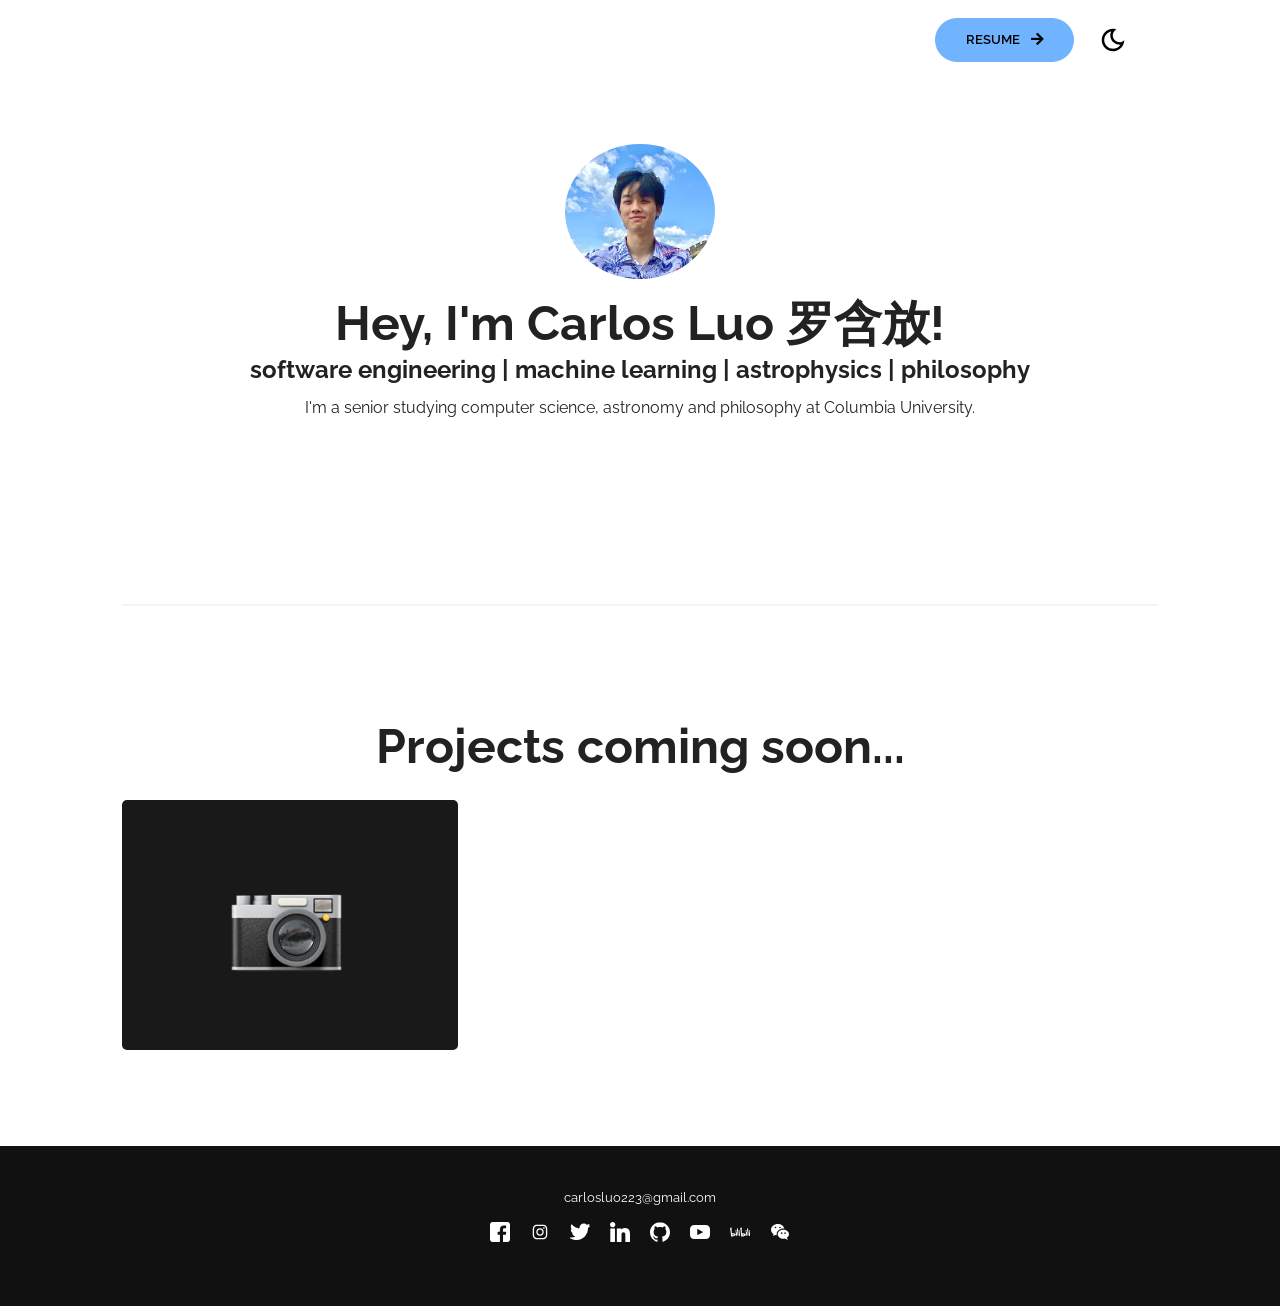
<file: index.html>
<!DOCTYPE html>
<html lang="en">
  <head>
    <meta charset="UTF-8" />
    <meta http-equiv="X-UA-Compatible" content="IE=edge" />
    <meta name="viewport" content="width=device-width, initial-scale=1.0" />
    <!-- Primary Meta Tags -->
    <title>Carlos Luo</title>
    <meta name="title" content="Carlos Luo" />
    <meta
      name="description"
      content="Build or customize your portfolio website using this super easy template. Free to use if you are a member of the community or a contributor to this project"
    />

    <!-- Open Graph / Facebook -->
    <meta property="og:type" content="website" />
    <meta
      property="og:url"
      content="https://github.com/CommunityPro/portfolio-html"
    />
    <meta property="og:title" content="Portfolio Template - Open source" />
    <meta
      property="og:description"
      content="Build or customize your portfolio website using this super easy template. Free to use if you are a member of the community or a contributor to this project"
    />
    <meta
      property="og:image"
      content="https://user-images.githubusercontent.com/62628408/150613011-b78a7f5a-0af1-4312-aab0-0022e7258693.png"
    />

    <!-- Twitter -->
    <meta property="twitter:card" content="summary_large_image" />
    <meta
      property="twitter:url"
      content="https://github.com/CommunityPro/portfolio-html"
    />
    <meta property="twitter:title" content="Portfolio Template - Open source" />
    <meta
      property="twitter:description"
      content="Build or customize your portfolio website using this super easy template. Free to use if you are a member of the community or a contributor to this project"
    />
    <meta
      property="twitter:image"
      content="https://user-images.githubusercontent.com/62628408/150613011-b78a7f5a-0af1-4312-aab0-0022e7258693.png"
    />

    <!-- Link -->
    <link
      rel="apple-touch-icon"
      sizes="180x180"
      href="assets/favicon/apple-touch-icon.png"
    />
    <link
      rel="icon"
      type="image/png"
      sizes="16x16"
      href="/assets/favicon/favicon-16x16.png"
    />
    <link
      rel="icon"
      type="image/png"
      sizes="32x32"
      href="assets/favicon/favicon-32x32.png"
    />
    <link
      rel="icon"
      type="image/png"
      sizes="192x192"
      href="assets/favicon/android-chrome-192x192.png"
    />
    <link
      rel="icon"
      type="image/png"
      sizes="512x512"
      href="assets/favicon/android-chrome-512x512.png"
    />
    <link rel="icon" type="image/x-icon" href="assets/favicon/favicon.ico" />
    <link rel="manifest" href="assets/favicon/site.webmanifest" />
    <link
      rel="stylesheet"
      href="https://use.fontawesome.com/releases/v5.15.4/css/all.css"
      integrity="sha384-DyZ88mC6Up2uqS4h/KRgHuoeGwBcD4Ng9SiP4dIRy0EXTlnuz47vAwmeGwVChigm"
      crossorigin="anonymous"
    />
    <link rel="stylesheet" href="css/style.css" />
    <link rel="stylesheet" href="css/utilities.css" />
  </head>
  <body>
    <header id="hero">
      <!-- Navbar -->
      <nav class="navbar">
        <div class="container">
          <!-- Logo -->
          <h1 id="logo">
          </h1>
          <!-- Navbar links -->
          <ul class="nav-menu">
            <li>
              <a
                class="nav-link btn btn-primary"
                href="https://www.linkedin.com/in/carlos-luo-ab1101188/"
                >RESUME <i class="fas fa-arrow-right"></i
              ></a>
            </li>

            <!-- Toggle switch -->
            <div class="theme-switch">
              <input type="checkbox" id="switch" />
              <label class="toggle-icons" for="switch">
                <img class="moon" src="assets/moon.svg" />
                <img class="sun" src="assets/sun.svg" />
              </label>
            </div>
            <!-- Hamburger menu -->
          </ul>
          <div class="hamburger">
            <span class="bar"></span>
            <span class="bar"></span>
            <span class="bar"></span>
          </div>
        </div>
      </nav>

      <section class="header-container">
        <img
          class="profile-image"
          src="assets/profile.jpg"
          alt=""
        />

        <div class="content-text">
          <h2>Hey, I'm Carlos Luo 罗含放!</h2>
          <h1>software engineering | machine learning | astrophysics | philosophy</h1>
          <p>
            I'm a senior studying computer science, astronomy and philosophy at Columbia University.
          </p>
        </div>
      </section>
    </header>

    <!-- Projects -->
    <section id="projects" class="project-container container">
      <div class="division"></div>
      <div class="content-text">
        <h2>Projects coming soon...</h2>
      </div>

      <article class="project">
        <!-- Project 1 -->
        <div href="" class="card">
          <div class="project-info">
            <div class="project-bio">
              <h3>Coming soon...</h3>
              <p>MERN stack</p>
            </div>
            <div class="project-link">
              <a href="#" target="_blank"><i class="fab fa-github"></i></a>
              <a href="#" target="_blank"><i class="fas fa-globe"></i></a>
            </div>
          </div>
        </div>
      </article>
    </section>

    <footer id="footer">
      <div class="container">
        <a href="mailto:carlosluo223@gmail.com">carlosluo223@gmail.com</a>
        <!-- Social links -->
        <div class="social">
          <a href="https://www.facebook.com/profile.php?id=100012630668388" target="_blank"
            ><img src="./assets/facebook-icon.svg" alt="Facebook"
          /></a>
          <a href="https://www.instagram.com/carlosluoo/" target="_blank"
            ><img src="./assets/Instagram_logo_2016.svg" alt="Instagram"
          /></a>
          <a href="https://twitter.com/carlosluoo" target="_blank"><img src="./assets/twitter-icon.svg" alt="Twitter" /></a>
          <a href="https://www.linkedin.com/in/carlos-luo-ab1101188/" target="_blank"
            ><img src="./assets/linkedin-icon.svg" alt="Linkedin"
          /></a>
          <a href="https://github.com/hanfangluo" target="_blank"><img src="./assets/github-icon.svg" alt="GitHub" /></a>
          <a href="https://www.youtube.com/channel/UCVYVvCBbTl0SPOVwrXbYtsQ" target="_blank"><img src="./assets/youtube-svgrepo-com.svg" alt="Youtube" /></a>
          <a href="https://space.bilibili.com/193154085?spm_id_from=333.1007.0.0" target="_blank"><img src="./assets/bilibili_logo.svg" alt="Bilibili" /></a>
          <a href="https://mp.weixin.qq.com/s/TruFDIzCYUYOhI-1xWUkbw" target="_blank"><img src="./assets/wechat.svg" alt="Wechat" /></a>
        </div>
        <!-- Attribution -->
        <div class="attribution">
          <a
            href="https://github.com/CommunityPro/portfolio-html"
            target="_blank"
            rel="noopener noreferrer"
          >
          </a>
        </div>
      </div>
    </footer>
    <script src="js/script.js"></script>
  </body>
</html>
</file>
<file: css/style.css>
/* This is the required project styling. Will contain essential CSS styles like:
   * Flex property
   * Grid layout
   * Cards and sections
*/

@import url(https://fonts.googleapis.com/css?family=Raleway:100,200,300,regular,500,600,700,800,900,100italic,200italic,300italic,italic,500italic,600italic,700italic,800italic,900italic);

/* variables */
:root {
  /* Colors */
  --primary-color: #70b3fe;
  --secondary-color: #70b3fe;
  --bg-primary: #ffffff;
  --text-color: #222222;
  --text-color-two: #ffffff;
  --bg-secondary: #000000;
  --card-background: #f4f4f4;
  --bg-secondary-two: #111111;

  --shadow: 0 10px 40px rgba(0, 0, 0, 0.2);

  /* Font Weight */
  --weight-small: 400;
  --weight-semibold: 600;
  --weight-bold: 800;

  /* Max width */
  --width-small: 600px;
  --width-medium: 1100px;
  --width-large: 1300px;
}

[data-theme="dark"] {
  --primary-color: #70b3fe;
  --secondary-color: #70b3fe;
  --bg-primary: #000000;
  --text-color: #ffffff;
  --text-color-two: #222222;
  --bg-secondary: #ffffff;
  --card-background: #111111;
  --bg-secondary-two: #f4f4f4;
  --shadow: 0 2px 10px rgba(95, 95, 95, 0.2);
}

html {
  font-size: 100%;
  scroll-behavior: smooth;
}

/* Reset default styling */
* {
  margin: 0;
  padding: 0;
  box-sizing: border-box;
}

ul {
  list-style: none;
}

a {
  text-decoration: none;
  color: var(--text-color);
}

/* Main styling */
body {
  background: var(--bg-primary);
  color: var(--text-color);
  font-family: "Raleway", sans-serif;
  line-height: 1.5;
}

/* Navbar */
.navbar {
  position: fixed;
  top: 0;
  left: 0;
  right: 0;
  z-index: 20;
  background: var(--bg-primary);
}

.navbar .container {
  display: flex;
  align-items: center;
  justify-content: space-between;
  z-index: 20;
  height: 80px;
  width: 100%;
}

.navbar .nav-menu {
  display: flex;
  align-items: center;
  background: var(--bg-primary);
}

.navbar .nav-link {
  margin: 0 1rem;
  font-size: 0.8rem;
  font-weight: var(--weight-semibold);
}

.navbar #logo img {
  display: block;
  width: 40px;
}

.navbar .btn {
  margin-right: 1.5rem;
}

.fas.fa-arrow-right {
  margin-left: 0.5rem;
  font-size: 0.9rem;
}

/* hamburger */
.hamburger {
  margin-bottom: 0.1rem;
  display: none;
}

.bar {
  display: block;
  width: 23px;
  height: 3px;
  margin: 4px auto;
  transition: all 0.3s ease-in-out;
  border-radius: 30px;
  background-color: var(--bg-secondary);
}

/* Hero section */
#hero {
  display: flex;
  flex-direction: column;
  height: 100%;
}

.profile-image {
  width: 150px;
  border-radius: 50%;
  animation: bounce 1s infinite alternate;
}

@keyframes bounce {
  from {
    transform: translateY(0px);
  }

  to {
    transform: translateY(-10px);
  }
}

.division {
  width: 100%;
  height: 2px;
  background-color: var(--card-background);
  margin: 5.5rem 0;
}
/* Projects */
#projects {
  display: flex;
  flex-direction: column;
  margin: 2rem auto 5rem;
}

#projects .btn {
  align-self: center;
  margin: 2rem 0;
}

.project {
  display: grid;
  grid-template-columns: repeat(3, 1fr);
  grid-auto-rows: minmax(250px, auto);
  grid-gap: 0.9rem;
}

.card .project-bio p {
  font-size: 0.83rem;
}

.card .project-bio h3 {
  font-size: 0.9rem;
}

.project-info {
  display: flex;
  justify-content: space-between;
  opacity: 0;
  position: relative;
  transition: 0.5s ease-in-out;
}

.project-bio {
  display: flex;
  flex-direction: column;
  justify-content: flex-end;
  position: relative;
  top: 160px;
  left: 10px;
}

/* Footer */
#footer {
  background: #111111;
}

#footer .container {
  display: flex;
  flex-direction: column;
  align-items: center;
  justify-content: center;
  color: #ffffff;
  min-height: 160px;
  text-align: center;
}

#footer a {
  font-size: 0.8rem;
  color: #fff;
}

#footer a:hover {
  opacity: 0.6;
}

#footer .social {
  margin: 0.9rem 0;
}

#footer .social img {
  width: 20px;
  height: 20px;
}

#footer .social a {
  margin: 0 0.5rem;
}

#footer p {
  font-size: 0.8rem;
}

/* Responsiveness */

@media (max-width: 1000px) {
  .project {
    display: grid;
    grid-template-columns: repeat(2, 1fr);
  }
}

@media (max-width: 768px) {
}

@media (max-width: 670px) {
  .navbar .nav-menu {
    position: fixed;
    right: -100vw;
    top: 4.5rem;
    flex-direction: column;
    width: calc(80% - 10px);
    transition: 0.3s;
    box-shadow: var(--shadow);
    padding: 2rem;
    border-radius: 5px;
    align-items: flex-start;
  }

  .navbar .btn {
    margin: 0;
    margin-top: 1rem;
  }

  .nav-menu.active {
    right: 20px;
  }

  .nav-menu .nav-link {
    font-size: 0.9rem;
    margin: 0 0.2rem;
  }

  .nav-menu li {
    margin-bottom: 0.5rem;
    width: 100%;
  }

  .nav-menu .btn {
    width: 100%;
    text-align: center;
    margin-top: 0.5rem;
  }

  .hamburger {
    display: block;
    cursor: pointer;
    padding: 0.2rem 0.4rem;
  }

  .hamburger.active {
    border: 1px dotted gray;
  }

  .hamburger.active .bar:nth-child(2) {
    opacity: 0;
  }

  .hamburger.active .bar:nth-child(1) {
    transform: translateY(6px) rotate(45deg);
  }

  .hamburger.active .bar:nth-child(3) {
    transform: translateY(-8px) rotate(-45deg);
  }
}

@media (max-width: 600px) {
  .project {
    display: grid;
    grid-template-columns: 1fr;
  }

  .header-container .btn {
    border-radius: 5px;
    width: 80%;
  }
}
</file>
<file: css/utilities.css>
/* ?This is where reusable styling of this template will be. 
   !Will contain things like:
   * Button styling
   * Background color styling
   * padding and margin
*/

.container {
  max-width: var(--width-medium);
  margin: 0 auto;
  padding: 1rem 2rem;
}

h1::selection,
h2::selection {
  color: #111;
  background: var(--primary-color);
}

/* Buttons */
.btn {
  display: inline-block;
  padding: 0.75rem 1.9rem;
  border-radius: 30px;
  text-transform: uppercase;
  font-size: 0.82rem;
  transition: 0.3s;
}

.btn-primary {
  background: var(--primary-color);
  color: #000000;
}

.btn-secondary {
  margin: 5px 0;
  background-color: var(--bg-secondary);
  color: var(--bg-primary);
}

/* add hover to resume button */
.btn-primary:hover {
  background: var(--secondary-color);
}

/* Dark mode toggle */
#switch {
  display: none;
}

.toggle-icons {
  display: flex;
  justify-content: space-between;
  align-items: center;
  cursor: pointer;
}

.toggle-icons > img {
  transition: 0.6s cubic-bezier(0.23, 1, 0.32, 1);
  width: 30px;
}

.moon {
  transform: rotate(10deg);
}

#switch:checked + .toggle-icons .moon {
  transform: rotate(250deg);
}

#switch:checked + .toggle-icons .sun {
  transform: rotate(100deg);
}

/* Header Container */
.header-container {
  display: flex;
  flex-direction: column;
  align-items: center;
  justify-content: center;
  margin-top: 8rem;
  padding: 1rem;
}

.header-container > div {
  margin-top: 1rem;
}

.content-text {
  text-align: center;
  margin: 1.5rem 0;
}

.content-text h2 {
  font-size: 3rem;
  line-height: 1.2;
  transition: 0.2s ease-in-out;
}

.content-text p {
  padding: 0.5rem;
  margin: 0 auto;
  max-width: 700px;
}

/* Project cards */
.card {
  padding: 1rem;
  background: var(--card-background);
  color: #ffffff;
  border-radius: 5px;
  transition: 0.4s ease-in-out;
  cursor: pointer;
}

.card a {
  color: #ffffff;
  transition: 0.25s ease-in-out;
  font-size: 1.1rem;
  margin-right: 0.3rem;
}

.card a:hover {
  color: var(--primary-color);
}

.card:hover {
  box-shadow: inset 0 100px 1000px 10px rgba(0, 0, 0, 0.8);
}

.card:hover .project-info {
  opacity: 1;
}

/* Project Images */

/* project 1 */
.card:nth-child(1) {
  background: url(../assets/project/project-one.png) center center/cover;
}

/* Project 2 */
.card:nth-child(2) {
  background: url(../assets/project/project-two.png) center center/cover;
}

/* Project 3 */
.card:nth-child(3) {
  background: url(../assets/project/project-three.png) center center/cover;
}

/* Project 4 */
.card:nth-child(4) {
  background: url(../assets/project/project-four.png) center center/cover;
}

/* Project 5 */
.card:nth-child(5) {
  background: url(../assets/project/project-five.png) center center/cover;
}

/* Project 6 */
.card:nth-child(6) {
  background: url(../assets/project/project-six.png) center center/cover;
}

/* Media Queries */
@media (max-width: 768px) {
  .header-container {
    margin-top: 7rem;
    text-align: center;
  }

  .content-text h2 {
    font-size: 2.5rem;
  }
}
</file>
